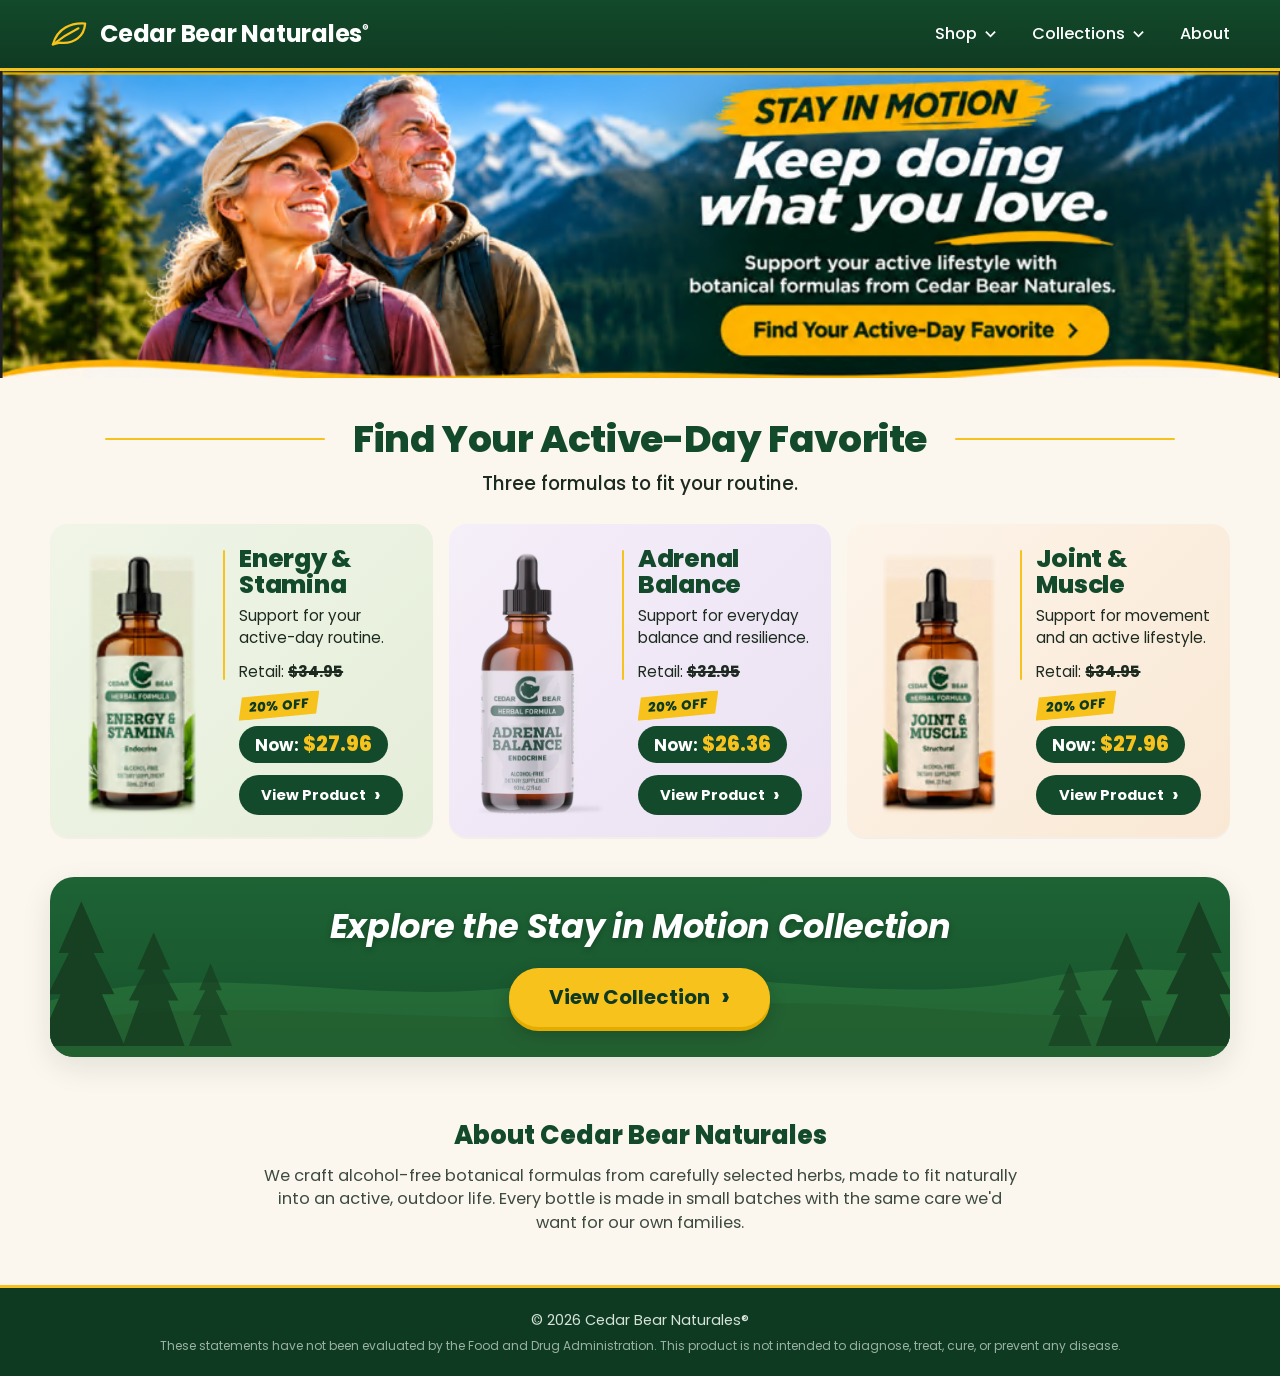
<file: index.html>
<!doctype html>
<html lang="en">
<head>
<meta charset="utf-8">
<meta name="viewport" content="width=device-width, initial-scale=1">
<title>Cedar Bear Naturales – Stay in Motion</title>
<meta name="description" content="Support your active lifestyle with botanical formulas from Cedar Bear Naturales.">
<link rel="preconnect" href="https://fonts.googleapis.com">
<link rel="preconnect" href="https://fonts.gstatic.com" crossorigin>
<link href="https://fonts.googleapis.com/css2?family=Poppins:ital,wght@0,400;0,500;0,600;0,700;0,800;1,700;1,800&display=swap" rel="stylesheet">
<link rel="stylesheet" href="styles.css">
</head>
<body>

<!-- ============ HEADER ============ -->
<header class="site-header">
  <div class="container header-inner">
    <a href="#" class="logo" aria-label="Cedar Bear Naturales home">
      <svg class="logo-leaf" viewBox="0 0 40 28" aria-hidden="true">
        <path d="M3 25 C 8 8, 22 2, 37 3 C 36 16, 26 25, 10 23 Z" fill="none" stroke="currentColor" stroke-width="2.4" stroke-linejoin="round"/>
        <path d="M3 25 C 12 18, 20 13, 30 8" fill="none" stroke="currentColor" stroke-width="2.2" stroke-linecap="round"/>
      </svg>
      <span>Cedar Bear Naturales<sup>®</sup></span>
    </a>

    <button class="menu-toggle" aria-label="Open menu" aria-expanded="false" aria-controls="main-nav">
      <span></span><span></span><span></span>
    </button>

    <nav id="main-nav" class="main-nav" aria-label="Main">
      <ul>
        <li class="has-dropdown">
          <button class="nav-link" aria-expanded="false">Shop <svg class="chev" viewBox="0 0 12 8" aria-hidden="true"><path d="M1 1.5l5 5 5-5" fill="none" stroke="currentColor" stroke-width="2"/></svg></button>
          <ul class="dropdown">
            <li><a href="#products">All Products</a></li>
            <li><a href="#product-energy" data-product="energy">Energy &amp; Stamina</a></li>
            <li><a href="#product-adrenal" data-product="adrenal">Adrenal Balance</a></li>
            <li><a href="#product-joint" data-product="joint">Joint &amp; Muscle</a></li>
          </ul>
        </li>
        <li class="has-dropdown">
          <button class="nav-link" aria-expanded="false">Collections <svg class="chev" viewBox="0 0 12 8" aria-hidden="true"><path d="M1 1.5l5 5 5-5" fill="none" stroke="currentColor" stroke-width="2"/></svg></button>
          <ul class="dropdown">
            <li><a href="collection.html">Stay in Motion</a></li>
            <li><a href="#products">Active-Day Favorites</a></li>
            <li><a href="#products">Herbal Formulas</a></li>
          </ul>
        </li>
        <li><a class="nav-link" href="#about">About</a></li>
      </ul>
    </nav>
  </div>
</header>

<main>
  <!-- ============ HERO ============ -->
  <section class="hero" aria-labelledby="hero-title">
    <!-- Desktop / tablet: full designed banner -->
    <div class="hero-banner">
      <img src="3.png" alt="Smiling couple hiking in the mountains" width="1010" height="242">
      <div class="sr-only">
        <p>Stay in Motion</p>
        <h1 id="hero-title">Keep doing what you love.</h1>
        <p>Support your active lifestyle with botanical formulas from Cedar Bear Naturales.</p>
      </div>
      <a href="#products" class="hero-hotspot" aria-label="Find Your Active-Day Favorite"></a>
    </div>

    <!-- Mobile: photo with live text laid over it -->
    <div class="hero-mobile">
      <img class="hm-photo" src="1.png" alt="" width="377" height="241">
      <div class="hm-copy">
        <span class="brush-tag">STAY IN MOTION</span>
        <p class="hm-title" aria-hidden="true">Keep doing what you <span class="underline">love.</span></p>
        <p class="hm-sub">Support your active lifestyle with botanical formulas from Cedar Bear Naturales.</p>
      </div>
      <a href="#products" class="btn btn-yellow hm-cta">Find Your Active-Day Favorite <span class="arrow">›</span></a>
    </div>
    <div class="hero-wave" aria-hidden="true"></div>
  </section>

  <!-- ============ PRODUCTS ============ -->
  <section id="products" class="products" aria-labelledby="products-title">
    <div class="container">
      <div class="section-heading">
        <span class="rule" aria-hidden="true"></span>
        <h2 id="products-title">Find Your Active-Day Favorite</h2>
        <span class="rule" aria-hidden="true"></span>
      </div>
      <p class="section-sub">Three formulas to fit your routine.</p>

      <div class="product-grid">
        <!-- Energy & Stamina -->
        <article id="product-energy" class="product-card tint-green" data-product="energy">
          <div class="product-media">
            <div class="bottle">
              <img src="2.png" alt="Energy &amp; Stamina herbal formula bottle" width="84" height="204">
            </div>
          </div>
          <div class="product-info">
            <h3>Energy &amp; <br>Stamina</h3>
            <p class="desc">Support for your active-day routine.</p>
            <div class="price-row">
              <span class="retail">Retail: <s>$34.95</s></span>
              <span class="badge">20% OFF</span>
            </div>
            <div class="now">Now: <strong>$27.96</strong></div>
            <a class="btn btn-dark view-product" href="collection.html#energy">View Product <span class="arrow">›</span></a>
          </div>
        </article>

        <!-- Adrenal Balance -->
        <article id="product-adrenal" class="product-card tint-lavender" data-product="adrenal">
          <div class="product-media">
            <div class="bottle">
              <img src="images/bottle-adrenal-hd.png" alt="Adrenal Balance herbal formula bottle" width="303" height="624">
            </div>
          </div>
          <div class="product-info">
            <h3>Adrenal <br>Balance</h3>
            <p class="desc">Support for everyday balance and resilience.</p>
            <div class="price-row">
              <span class="retail">Retail: <s>$32.95</s></span>
              <span class="badge">20% OFF</span>
            </div>
            <div class="now">Now: <strong>$26.36</strong></div>
            <a class="btn btn-dark view-product" href="collection.html#adrenal">View Product <span class="arrow">›</span></a>
          </div>
        </article>

        <!-- Joint & Muscle -->
        <article id="product-joint" class="product-card tint-peach" data-product="joint">
          <div class="product-media">
            <div class="bottle">
              <img src="5.png" alt="Joint &amp; Muscle herbal formula bottle" width="93" height="215">
            </div>
          </div>
          <div class="product-info">
            <h3>Joint &amp; <br>Muscle</h3>
            <p class="desc">Support for movement and an active lifestyle.</p>
            <div class="price-row">
              <span class="retail">Retail: <s>$34.95</s></span>
              <span class="badge">20% OFF</span>
            </div>
            <div class="now">Now: <strong>$27.96</strong></div>
            <a class="btn btn-dark view-product" href="collection.html#joint">View Product <span class="arrow">›</span></a>
          </div>
        </article>
      </div>
    </div>
  </section>

  <!-- ============ COLLECTION BANNER ============ -->
  <section id="collection" class="collection" aria-labelledby="collection-title">
    <div class="container">
      <div class="collection-banner">
        <svg class="collection-art" viewBox="0 0 1000 160" preserveAspectRatio="none" aria-hidden="true">
          <path d="M0 110 C 150 70, 260 120, 420 95 C 560 72, 700 120, 840 90 C 920 74, 970 88, 1000 84 L1000 160 L0 160Z" fill="#2f7a3c" opacity=".55"/>
          <path d="M0 130 C 180 100, 330 140, 520 118 C 700 98, 850 140, 1000 118 L1000 160 L0 160Z" fill="#245f30" opacity=".8"/>
        </svg>
        <svg class="trees trees-left" viewBox="0 0 220 160" aria-hidden="true">
          <g fill="#173f22">
            <path d="M40 10 L62 60 L52 60 L72 100 L60 100 L82 150 L-2 150 L20 100 L8 100 L28 60 L18 60Z"/>
            <path d="M110 40 L126 76 L118 76 L134 106 L124 106 L140 150 L80 150 L96 106 L86 106 L102 76 L94 76Z" opacity=".85"/>
            <path d="M165 70 L176 96 L170 96 L182 120 L174 120 L186 150 L144 150 L156 120 L148 120 L160 96 L154 96Z" opacity=".7"/>
          </g>
        </svg>
        <svg class="trees trees-right" viewBox="0 0 220 160" aria-hidden="true">
          <g fill="#173f22">
            <path d="M180 10 L202 60 L192 60 L212 100 L200 100 L222 150 L138 150 L160 100 L148 100 L168 60 L158 60Z"/>
            <path d="M110 40 L126 76 L118 76 L134 106 L124 106 L140 150 L80 150 L96 106 L86 106 L102 76 L94 76Z" opacity=".85"/>
            <path d="M55 70 L66 96 L60 96 L72 120 L64 120 L76 150 L34 150 L46 120 L38 120 L50 96 L44 96Z" opacity=".7"/>
          </g>
        </svg>
        <div class="collection-content">
          <h2 id="collection-title">Explore the Stay in Motion Collection</h2>
          <a href="collection.html" class="btn btn-yellow btn-lg" id="view-collection">View Collection <span class="arrow">›</span></a>
        </div>
      </div>
    </div>
  </section>

  <!-- ============ ABOUT ============ -->
  <section id="about" class="about">
    <div class="container about-inner">
      <h2>About Cedar Bear Naturales</h2>
      <p>We craft alcohol-free botanical formulas from carefully selected herbs, made to fit naturally into an active, outdoor life. Every bottle is made in small batches with the same care we'd want for our own families.</p>
    </div>
  </section>
</main>

<footer class="site-footer">
  <div class="container footer-inner">
    <span>© <span id="year"></span> Cedar Bear Naturales®</span>
    <small>These statements have not been evaluated by the Food and Drug Administration. This product is not intended to diagnose, treat, cure, or prevent any disease.</small>
  </div>
</footer>



<script src="script.js"></script>
</body>
</html>
</file>
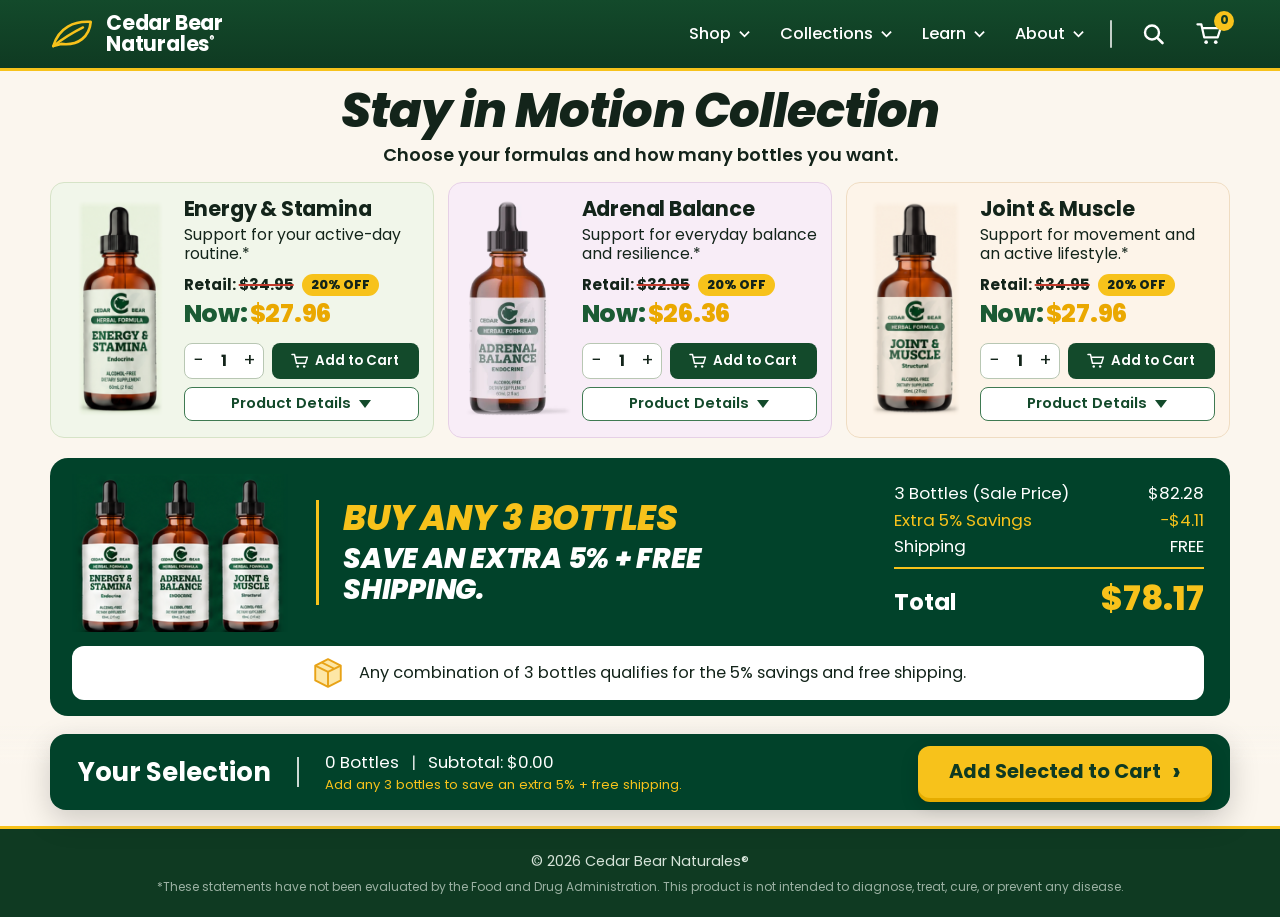
<file: collection.html>
<!doctype html>
<html lang="en">
<head>
<meta charset="utf-8">
<meta name="viewport" content="width=device-width, initial-scale=1">
<title>Stay in Motion Collection – Cedar Bear Naturales</title>
<meta name="description" content="Choose your Stay in Motion formulas and how many bottles you want. Buy any 3 bottles and save an extra 5% plus free shipping.">
<link rel="preconnect" href="https://fonts.googleapis.com">
<link rel="preconnect" href="https://fonts.gstatic.com" crossorigin>
<link href="https://fonts.googleapis.com/css2?family=Poppins:ital,wght@0,400;0,500;0,600;0,700;0,800;1,700;1,800&display=swap" rel="stylesheet">
<link rel="stylesheet" href="styles.css">
<link rel="stylesheet" href="collection.css">
</head>
<body class="shop-page">

<!-- ============ HEADER ============ -->
<header class="site-header shop-header">
  <div class="container header-inner">
    <a href="index.html" class="logo logo-stack" aria-label="Cedar Bear Naturales home">
      <svg class="logo-leaf" viewBox="0 0 40 28" aria-hidden="true">
        <path d="M3 25 C 8 8, 22 2, 37 3 C 36 16, 26 25, 10 23 Z" fill="none" stroke="currentColor" stroke-width="2.4" stroke-linejoin="round"/>
        <path d="M3 25 C 12 18, 20 13, 30 8" fill="none" stroke="currentColor" stroke-width="2.2" stroke-linecap="round"/>
      </svg>
      <span>Cedar Bear<br>Naturales<sup>®</sup></span>
    </a>

    <nav id="main-nav" class="main-nav" aria-label="Main">
      <ul>
        <li class="has-dropdown">
          <button class="nav-link" aria-expanded="false">Shop <svg class="chev" viewBox="0 0 12 8" aria-hidden="true"><path d="M1 1.5l5 5 5-5" fill="none" stroke="currentColor" stroke-width="2"/></svg></button>
          <ul class="dropdown">
            <li><a href="#collection-top">All Products</a></li>
            <li><a href="#energy" data-open="energy">Energy &amp; Stamina</a></li>
            <li><a href="#adrenal" data-open="adrenal">Adrenal Balance</a></li>
            <li><a href="#joint" data-open="joint">Joint &amp; Muscle</a></li>
          </ul>
        </li>
        <li class="has-dropdown">
          <button class="nav-link" aria-expanded="false">Collections <svg class="chev" viewBox="0 0 12 8" aria-hidden="true"><path d="M1 1.5l5 5 5-5" fill="none" stroke="currentColor" stroke-width="2"/></svg></button>
          <ul class="dropdown">
            <li><a href="#collection-top">Stay in Motion</a></li>
            <li><a href="index.html#products">Active-Day Favorites</a></li>
            <li><a href="#bundle">Bundle &amp; Save</a></li>
          </ul>
        </li>
        <li class="has-dropdown">
          <button class="nav-link" aria-expanded="false">Learn <svg class="chev" viewBox="0 0 12 8" aria-hidden="true"><path d="M1 1.5l5 5 5-5" fill="none" stroke="currentColor" stroke-width="2"/></svg></button>
          <ul class="dropdown">
            <li><a href="#energy" data-open="energy">Ingredients &amp; Suggested Use</a></li>
            <li><a href="#bundle">How the 3-Bottle Bundle Works</a></li>
          </ul>
        </li>
        <li class="has-dropdown">
          <button class="nav-link" aria-expanded="false">About <svg class="chev" viewBox="0 0 12 8" aria-hidden="true"><path d="M1 1.5l5 5 5-5" fill="none" stroke="currentColor" stroke-width="2"/></svg></button>
          <ul class="dropdown">
            <li><a href="index.html#about">Our Story</a></li>
            <li><a href="index.html">Home</a></li>
          </ul>
        </li>
      </ul>
    </nav>

    <div class="header-actions">
      <span class="header-divider" aria-hidden="true"></span>
      <button class="icon-btn search-toggle" id="search-toggle" aria-label="Search products" aria-expanded="false" aria-controls="search-bar">
        <svg viewBox="0 0 24 24" aria-hidden="true"><circle cx="10.5" cy="10.5" r="7" fill="none" stroke="currentColor" stroke-width="2.4"/><path d="M15.8 15.8L21 21" stroke="currentColor" stroke-width="2.6" stroke-linecap="round"/></svg>
      </button>
      <button class="icon-btn cart-toggle" id="cart-toggle" aria-label="Cart, 0 items" aria-expanded="false" aria-controls="mini-cart">
        <svg viewBox="0 0 28 24" aria-hidden="true"><path d="M1.5 2h4l3 13.5h14l3-9.5H7.2" fill="none" stroke="currentColor" stroke-width="2.3" stroke-linejoin="round" stroke-linecap="round"/><circle cx="10.5" cy="20.5" r="1.9" fill="currentColor"/><circle cx="20.5" cy="20.5" r="1.9" fill="currentColor"/></svg>
        <span class="cart-count" id="cart-count">0</span>
      </button>
      <button class="menu-toggle" aria-label="Open menu" aria-expanded="false" aria-controls="main-nav">
        <span></span><span></span><span></span>
      </button>
    </div>
  </div>

  <!-- Search bar -->
  <div class="search-bar" id="search-bar" hidden>
    <div class="container search-inner">
      <svg viewBox="0 0 24 24" aria-hidden="true"><circle cx="10.5" cy="10.5" r="7" fill="none" stroke="currentColor" stroke-width="2.4"/><path d="M15.8 15.8L21 21" stroke="currentColor" stroke-width="2.6" stroke-linecap="round"/></svg>
      <input type="search" id="search-input" placeholder="Search formulas or ingredients (e.g. turmeric, ginkgo)…" aria-label="Search formulas or ingredients">
      <button class="search-close" id="search-close" aria-label="Close search">×</button>
    </div>
  </div>

  <!-- Mini cart -->
  <div class="mini-cart" id="mini-cart" hidden>
    <div class="mc-head">
      <strong>Your Cart</strong>
      <button class="mc-close" id="mc-close" aria-label="Close cart">×</button>
    </div>
    <ul class="mc-list" id="mc-list"></ul>
    <p class="mc-empty" id="mc-empty">Your cart is empty.</p>
    <div class="mc-totals" id="mc-totals"></div>
    <button class="btn btn-yellow mc-checkout" id="mc-checkout">Checkout <span class="arrow">›</span></button>
  </div>
</header>

<main id="collection-top">
  <!-- ============ INTRO ============ -->
  <section class="shop-intro container">
    <h1>Stay in Motion Collection</h1>
    <p>Choose your formulas and how many bottles you want.</p>
  </section>

  <!-- ============ PRODUCTS ============ -->
  <div class="shop-grid container" id="shop-grid">

    <!-- Energy & Stamina -->
    <article class="shop-card tint-energy" id="energy" data-product="energy" data-col="1">
      <div class="sc-media"><img src="images/bottle-energy.png" alt="Energy &amp; Stamina herbal formula, 2 fl oz bottle" width="98" height="246"></div>
      <div class="sc-body">
        <h2 class="sc-title">Energy &amp; Stamina</h2>
        <p class="sc-short">Support for your active-day routine.*</p>
        <p class="sc-long">Alcohol-free herbal liquid formula made with Gotu Kola, Ginkgo, Guarana, Ashwagandha and other herbs.</p>
        <ul class="sc-specs">
          <li><b>Supports:</b> Exercise &amp; Endurance</li>
          <li><b>Body System:</b> Endocrine</li>
          <li><b>Action:</b> Activating</li>
        </ul>
        <div class="sc-price">
          <span class="sc-retail">Retail: <s>$34.95</s></span>
          <span class="off-pill">20% OFF</span>
          <span class="sc-now">Now:<b>$27.96</b></span>
        </div>
        <div class="sc-actions">
          <div class="stepper">
            <button type="button" class="step-minus" aria-label="Decrease Energy &amp; Stamina quantity">−</button>
            <input type="number" class="step-input" value="1" min="1" max="12" aria-label="Energy &amp; Stamina quantity">
            <button type="button" class="step-plus" aria-label="Increase Energy &amp; Stamina quantity">+</button>
          </div>
          <button type="button" class="btn add-btn">
            <svg viewBox="0 0 28 24" aria-hidden="true"><path d="M1.5 2h4l3 13.5h14l3-9.5H7.2" fill="none" stroke="currentColor" stroke-width="2.3" stroke-linejoin="round" stroke-linecap="round"/><circle cx="10.5" cy="20.5" r="1.9" fill="currentColor"/><circle cx="20.5" cy="20.5" r="1.9" fill="currentColor"/></svg>
            Add to Cart
          </button>
        </div>
        <button type="button" class="details-btn" aria-expanded="false" aria-controls="details-energy">Product Details <span class="tri" aria-hidden="true"></span></button>
      </div>
    </article>
    <section class="details-panel tint-energy" id="details-energy" data-col="1" aria-label="About Energy &amp; Stamina" hidden>
      <div class="dp-media"><img src="images/bottle-energy.png" alt="" width="98" height="246"></div>
      <div class="dp-body">
        <h3>About Energy &amp; Stamina</h3>
        <p class="dp-lead">Alcohol-free herbal liquid formula made with Gotu Kola, Ginkgo, Guarana, Ashwagandha, and other herbs.</p>
        <ul class="dp-specs">
          <li><b>Supports:</b> Exercise &amp; Endurance</li>
          <li><b>Body System:</b> Endocrine</li>
          <li><b>Action:</b> Activating</li>
          <li><b>Size:</b> 2 Fl Oz</li>
        </ul>
        <h4>Ingredients</h4>
        <p>Gotu Kola Herb; Ginkgo Leaf; Guarana Seed; Ashwagandha Root; Yerba Maté Leaf; Hawthorn Leaf; Green Tea Leaf; Eleuthero Root; Bupleurum Root; Tongkat Ali Root.</p>
        <h4 class="h4-sm">Other Ingredients</h4>
        <p>USP Grade Vegetable Glycerin, Purified Water.</p>
        <h4>Suggested Use</h4>
        <p>1.23 mL, 1 to 3 times daily, as needed. Shake well.</p>
        <h4 class="h4-sm">Note</h4>
        <p>Do not use while pregnant. Consult your healthcare provider if you are taking medication or have a medical condition.</p>
      </div>
    </section>

    <!-- Adrenal Balance -->
    <article class="shop-card tint-adrenal" id="adrenal" data-product="adrenal" data-col="2">
      <div class="sc-media"><img src="images/bottle-adrenal-hd.png" alt="Adrenal Balance herbal formula, 2 fl oz bottle" width="303" height="624"></div>
      <div class="sc-body">
        <h2 class="sc-title">Adrenal Balance</h2>
        <p class="sc-short">Support for everyday balance and resilience.*</p>
        <p class="sc-long">Alcohol-free herbal liquid formula for the endocrine system.</p>
        <ul class="sc-specs">
          <li><b>Supports:</b> Stress</li>
          <li><b>Body System:</b> Endocrine/Adrenal</li>
          <li><b>Action:</b> Building</li>
        </ul>
        <div class="sc-price">
          <span class="sc-retail">Retail: <s>$32.95</s></span>
          <span class="off-pill">20% OFF</span>
          <span class="sc-now">Now:<b>$26.36</b></span>
        </div>
        <div class="sc-actions">
          <div class="stepper">
            <button type="button" class="step-minus" aria-label="Decrease Adrenal Balance quantity">−</button>
            <input type="number" class="step-input" value="1" min="1" max="12" aria-label="Adrenal Balance quantity">
            <button type="button" class="step-plus" aria-label="Increase Adrenal Balance quantity">+</button>
          </div>
          <button type="button" class="btn add-btn">
            <svg viewBox="0 0 28 24" aria-hidden="true"><path d="M1.5 2h4l3 13.5h14l3-9.5H7.2" fill="none" stroke="currentColor" stroke-width="2.3" stroke-linejoin="round" stroke-linecap="round"/><circle cx="10.5" cy="20.5" r="1.9" fill="currentColor"/><circle cx="20.5" cy="20.5" r="1.9" fill="currentColor"/></svg>
            Add to Cart
          </button>
        </div>
        <button type="button" class="details-btn" aria-expanded="false" aria-controls="details-adrenal">Product Details <span class="tri" aria-hidden="true"></span></button>
      </div>
    </article>
    <section class="details-panel tint-adrenal" id="details-adrenal" data-col="2" aria-label="About Adrenal Balance" hidden>
      <div class="dp-media"><img src="images/bottle-adrenal-hd.png" alt="" width="303" height="624"></div>
      <div class="dp-body">
        <h3>About Adrenal Balance</h3>
        <p class="dp-lead">Alcohol-free herbal liquid formula for the endocrine system.</p>
        <ul class="dp-specs">
          <li><b>Supports:</b> Stress</li>
          <li><b>Body System:</b> Endocrine and Adrenal</li>
          <li><b>Action:</b> Building</li>
          <li><b>Size:</b> 2 Fl Oz</li>
        </ul>
        <h4>Ingredients</h4>
        <p>Astragalus Root; Wood Betony Herb; Ginkgo Leaf; Eleuthero Root; Gotu Kola Herb; Rhodiola Root; Licorice Root; Lavender Flower; Spearmint Leaf; Passionflower Leaf.</p>
        <h4 class="h4-sm">Other Ingredients</h4>
        <p>USP Grade Vegetable Glycerin, Purified Water.</p>
        <h4>Suggested Use</h4>
        <p>¼ tsp (1.23 mL) 1 to 3 times a day, or as needed. Shake well.</p>
        <h4 class="h4-sm">Note</h4>
        <p>Consult your healthcare provider before use if you are pregnant, nursing, taking medication, or have a medical condition.</p>
      </div>
    </section>

    <!-- Joint & Muscle -->
    <article class="shop-card tint-joint" id="joint" data-product="joint" data-col="3">
      <div class="sc-media"><img src="images/bottle-joint.png" alt="Joint &amp; Muscle herbal formula, 2 fl oz bottle" width="98" height="240"></div>
      <div class="sc-body">
        <h2 class="sc-title">Joint &amp; Muscle</h2>
        <p class="sc-short">Support for movement and an active lifestyle.*</p>
        <p class="sc-long">Builds Healthy Joint &amp; Muscle Tissues.</p>
        <ul class="sc-specs">
          <li><b>Body System:</b> Structural</li>
        </ul>
        <div class="sc-price">
          <span class="sc-retail">Retail: <s>$34.95</s></span>
          <span class="off-pill">20% OFF</span>
          <span class="sc-now">Now:<b>$27.96</b></span>
        </div>
        <div class="sc-actions">
          <div class="stepper">
            <button type="button" class="step-minus" aria-label="Decrease Joint &amp; Muscle quantity">−</button>
            <input type="number" class="step-input" value="1" min="1" max="12" aria-label="Joint &amp; Muscle quantity">
            <button type="button" class="step-plus" aria-label="Increase Joint &amp; Muscle quantity">+</button>
          </div>
          <button type="button" class="btn add-btn">
            <svg viewBox="0 0 28 24" aria-hidden="true"><path d="M1.5 2h4l3 13.5h14l3-9.5H7.2" fill="none" stroke="currentColor" stroke-width="2.3" stroke-linejoin="round" stroke-linecap="round"/><circle cx="10.5" cy="20.5" r="1.9" fill="currentColor"/><circle cx="20.5" cy="20.5" r="1.9" fill="currentColor"/></svg>
            Add to Cart
          </button>
        </div>
        <button type="button" class="details-btn" aria-expanded="false" aria-controls="details-joint">Product Details <span class="tri" aria-hidden="true"></span></button>
      </div>
    </article>
    <section class="details-panel tint-joint" id="details-joint" data-col="3" aria-label="About Joint &amp; Muscle" hidden>
      <div class="dp-media"><img src="images/bottle-joint.png" alt="" width="98" height="240"></div>
      <div class="dp-body">
        <h3>About Joint &amp; Muscle</h3>
        <p class="dp-lead">Builds Healthy Joint &amp; Muscle Tissues.</p>
        <ul class="dp-specs">
          <li><b>Supports:</b> Joint &amp; muscle tissue health</li>
          <li><b>Body System:</b> Structural</li>
          <li><b>Size:</b> 2 oz</li>
        </ul>
        <h4>Ingredients</h4>
        <p>Alfalfa Leaf; Stinging Nettle Leaf; Cat’s Claw Bark; Devil’s Claw Root; Turmeric Root; Horsetail Herb; Cornsilk; Fenugreek Seed; Cinnamon Cassia Bark; Yucca Root; Black Walnut Hull.</p>
        <h4 class="h4-sm">Other Ingredients</h4>
        <p>USP Grade Vegetable Glycerin, Purified Water.</p>
        <h4>Suggested Use</h4>
        <p>¼ tsp (1.23 mL) 2–3 times a day, or as needed. For best results, take 2–3 times daily for 2–3 weeks at a time. Shake well.</p>
      </div>
    </section>

    <p class="no-results" id="no-results" hidden>No formulas match your search.</p>
  </div>

  <!-- ============ BUNDLE OFFER ============ -->
  <section class="bundle container" id="bundle" aria-labelledby="bundle-title">
    <div class="bundle-box">
      <div class="bundle-trio"><img src="images/bottles-trio.png" alt="Energy &amp; Stamina, Adrenal Balance and Joint &amp; Muscle bottles" width="216" height="158"></div>
      <h2 class="bundle-copy" id="bundle-title">
        <span class="b1">Buy any 3 bottles<span class="b1-and"> and</span></span>
        <span class="b2">Save an extra 5% + free shipping.</span>
      </h2>
      <dl class="bundle-table">
        <div><dt>3 Bottles (Sale Price)</dt><dd>$82.28</dd></div>
        <div class="hl"><dt><span class="lbl-desk">Extra 5% Savings</span><span class="lbl-mob">Extra 5% Bundle Savings</span></dt><dd>−$4.11</dd></div>
        <div><dt>Shipping</dt><dd>FREE</dd></div>
        <div class="total"><dt>Total</dt><dd>$78.17</dd></div>
      </dl>
      <p class="bundle-note">
        <svg viewBox="0 0 32 32" aria-hidden="true"><path d="M16 3l12 6v14l-12 6-12-6V9z" fill="#fde7a6" stroke="#e8a317" stroke-width="1.8" stroke-linejoin="round"/><path d="M4 9l12 6 12-6M16 15v14M10 6l12 6" fill="none" stroke="#e8a317" stroke-width="1.8" stroke-linejoin="round"/></svg>
        <span>Any combination of 3 bottles qualifies for the <span class="lbl-mob">extra </span>5% savings and free shipping.</span>
      </p>
    </div>
  </section>

  <!-- ============ YOUR SELECTION ============ -->
  <div class="selection-wrap" id="selection">
    <div class="container">
      <div class="selection-bar">
        <svg class="sel-icon" viewBox="0 0 28 24" aria-hidden="true"><path d="M1.5 2h4l3 13.5h14l3-9.5H7.2" fill="none" stroke="currentColor" stroke-width="2" stroke-linejoin="round" stroke-linecap="round"/><circle cx="10.5" cy="20.5" r="1.8" fill="currentColor"/><circle cx="20.5" cy="20.5" r="1.8" fill="currentColor"/></svg>
        <div class="sel-text">
          <strong class="sel-title">Your Selection</strong>
          <span class="sel-summary" aria-live="polite"><span id="sel-count">0 Bottles</span><span class="sep">|</span>Subtotal: <span id="sel-subtotal">$0.00</span></span>
          <span class="sel-hint" id="sel-hint">Add any 3 bottles to save an extra 5% + free shipping.</span>
        </div>
        <button type="button" class="btn btn-yellow sel-btn" id="add-selected">
          <span class="lbl-desk">Add Selected to Cart</span><span class="lbl-mob">Add Selected Bottles to Cart</span> <span class="arrow">›</span>
        </button>
      </div>
    </div>
  </div>
</main>

<footer class="site-footer">
  <div class="container footer-inner">
    <span>© <span id="year"></span> Cedar Bear Naturales®</span>
    <small>*These statements have not been evaluated by the Food and Drug Administration. This product is not intended to diagnose, treat, cure, or prevent any disease.</small>
  </div>
</footer>

<div class="toast" id="toast" role="status" aria-live="polite"></div>

<script src="collection.js"></script>
</body>
</html>
</file>
<file: styles.css>
:root {
  --green-900: #0f3a22;
  --green-800: #134a2b;
  --green-700: #1b5b34;
  --green-600: #23703f;
  --yellow: #f7c21b;
  --yellow-dark: #e5ac00;
  --cream: #fbf6ee;
  --ink: #1d2a20;
  --muted: #3c4a40;
  --tint-green: #edf3e4;
  --tint-lavender: #f1eaf6;
  --tint-peach: #fbefe1;
  --radius: 18px;
  --shadow: 0 10px 30px rgba(20, 50, 30, .10);
}

*, *::before, *::after { box-sizing: border-box; }
html { scroll-behavior: smooth; }
body {
  margin: 0;
  font-family: "Poppins", system-ui, -apple-system, "Segoe UI", sans-serif;
  color: var(--ink);
  background: var(--cream);
  line-height: 1.45;
  -webkit-font-smoothing: antialiased;
}
img { max-width: 100%; display: block; }
button { font: inherit; cursor: pointer; }
a { color: inherit; }

.container { width: min(1180px, 100% - 32px); margin-inline: auto; }
.sr-only {
  position: absolute !important; width: 1px; height: 1px; padding: 0; margin: -1px;
  overflow: hidden; clip: rect(0 0 0 0); white-space: nowrap; border: 0;
}

/* ---------- Buttons ---------- */
.btn {
  display: inline-flex; align-items: center; justify-content: center; gap: .55em;
  border: 0; border-radius: 999px; font-weight: 700; text-decoration: none;
  transition: transform .18s ease, box-shadow .18s ease, background-color .18s ease;
  white-space: nowrap;
}
.btn .arrow { font-size: 1.35em; line-height: 0; transform: translateY(-1px); transition: transform .18s ease; }
.btn:hover .arrow { transform: translate(3px, -1px); }
.btn:focus-visible { outline: 3px solid var(--yellow); outline-offset: 3px; }

.btn-yellow {
  background: var(--yellow); color: var(--green-900);
  padding: .85em 1.8em; font-size: 1.05rem;
  box-shadow: 0 4px 0 var(--yellow-dark), 0 8px 18px rgba(0,0,0,.18);
}
.btn-yellow:hover { transform: translateY(-2px); background: #ffcd2e; }
.btn-lg { font-size: 1.25rem; padding: .75em 2em; }

.btn-dark {
  background: var(--green-800); color: #fff;
  padding: .62em 1.5em; font-size: .92rem;
}
.btn-dark:hover { background: var(--green-600); transform: translateY(-2px); box-shadow: 0 6px 14px rgba(19,74,43,.3); }

/* ---------- Header ---------- */
.site-header {
  position: sticky; top: 0; z-index: 50;
  background: linear-gradient(180deg, var(--green-800), var(--green-900));
  border-bottom: 3px solid var(--yellow);
  color: #fff;
}
.header-inner { display: flex; align-items: center; justify-content: space-between; height: 68px; }
.logo { display: inline-flex; align-items: center; gap: 12px; text-decoration: none; }
.logo-leaf { width: 38px; height: 28px; color: var(--yellow); flex: none; }
.logo span { font-size: 1.5rem; font-weight: 700; letter-spacing: -.01em; }
.logo sup { font-size: .5em; font-weight: 500; }

.main-nav > ul { list-style: none; margin: 0; padding: 0; display: flex; gap: 36px; }
.nav-link {
  display: inline-flex; align-items: center; gap: 8px;
  background: none; border: 0; color: #fff; padding: 8px 0;
  font-size: 1.02rem; font-weight: 500; text-decoration: none;
  position: relative;
}
.nav-link::after {
  content: ""; position: absolute; left: 0; right: 0; bottom: 2px; height: 2px;
  background: var(--yellow); transform: scaleX(0); transform-origin: left; transition: transform .2s ease;
}
.nav-link:hover::after, .has-dropdown.open > .nav-link::after { transform: scaleX(1); }
.chev { width: 11px; height: 8px; transition: transform .2s ease; }
.has-dropdown { position: relative; }
.has-dropdown.open .chev { transform: rotate(180deg); }

.dropdown {
  list-style: none; margin: 0; padding: 8px;
  position: absolute; top: calc(100% + 12px); left: 50%;
  min-width: 220px; background: #fff; color: var(--ink);
  border-radius: 12px; box-shadow: 0 16px 40px rgba(0,0,0,.18);
  opacity: 0; visibility: hidden; transform: translate(-50%, -6px);
  transition: opacity .18s ease, transform .18s ease, visibility .18s;
}
.dropdown::before {
  content: ""; position: absolute; top: -6px; left: 50%; width: 12px; height: 12px;
  background: #fff; transform: translateX(-50%) rotate(45deg);
}
.has-dropdown.open .dropdown { opacity: 1; visibility: visible; transform: translate(-50%, 0); }
.dropdown a {
  display: block; padding: 10px 14px; border-radius: 8px; text-decoration: none;
  font-size: .95rem; font-weight: 500; position: relative;
}
.dropdown a:hover, .dropdown a:focus-visible { background: var(--tint-green); color: var(--green-800); outline: none; }

.menu-toggle {
  display: none; width: 44px; height: 44px; border: 0; background: transparent; padding: 10px;
  flex-direction: column; justify-content: space-between;
}
.menu-toggle span { display: block; height: 3px; border-radius: 2px; background: #fff; transition: transform .2s, opacity .2s; }
.menu-toggle[aria-expanded="true"] span:nth-child(1) { transform: translateY(9.5px) rotate(45deg); }
.menu-toggle[aria-expanded="true"] span:nth-child(2) { opacity: 0; }
.menu-toggle[aria-expanded="true"] span:nth-child(3) { transform: translateY(-9.5px) rotate(-45deg); }

/* ---------- Hero ---------- */
.hero { position: relative; background: var(--green-900); }
.hero-banner { position: relative; }
.hero-banner img { width: 100%; height: auto; }
.hero-hotspot {
  position: absolute; left: 56.2%; top: 75.5%; width: 30.5%; height: 17%;
  border-radius: 999px; transition: box-shadow .2s ease, background-color .2s ease;
}
.hero-hotspot:hover { background: rgba(255,255,255,.12); box-shadow: 0 6px 20px rgba(0,0,0,.25); }
.hero-hotspot:focus-visible { outline: 3px solid #fff; outline-offset: 2px; }
.hero-mobile { display: none; }
.hero-wave { display: none; }

/* ---------- Products ---------- */
.products { padding: 34px 0 30px; }
.section-heading { display: flex; align-items: center; gap: 28px; justify-content: center; }
.section-heading h2 {
  margin: 0; font-size: clamp(1.6rem, 3.2vw, 2.35rem); font-weight: 800;
  color: var(--green-800); letter-spacing: -.01em; text-align: center;
}
.rule { flex: 1; max-width: 220px; height: 2px; background: var(--yellow); border-radius: 2px; }
.section-sub { text-align: center; margin: 4px 0 26px; font-size: 1.18rem; font-weight: 500; color: var(--ink); }

.product-grid { display: grid; grid-template-columns: repeat(3, 1fr); gap: 16px; }
.product-card {
  display: grid; grid-template-columns: 46% 1fr; align-items: center;
  border-radius: var(--radius); padding: 22px 18px 22px 10px; min-height: 210px;
  box-shadow: 0 2px 0 rgba(0,0,0,.03);
  transition: transform .25s ease, box-shadow .25s ease;
}
.product-card:hover { transform: translateY(-4px); box-shadow: var(--shadow); }
.tint-green { background: linear-gradient(135deg, #f0f5e8, #e5eed9); }
.tint-lavender { background: linear-gradient(135deg, #f5eff9, #ebe1f3); }
.tint-peach { background: linear-gradient(135deg, #fdf4ea, #f9e8d4); }

.product-media { position: relative; display: flex; justify-content: center; align-items: flex-end; height: 100%; min-height: 190px; }
.deco { position: absolute; left: 0; right: 0; bottom: 0; width: 100%; height: auto; z-index: 0; }
/* All bottles share one height so the three product images line up */
.bottle { position: relative; height: 262px; }
.bottle img {
  height: 100%; width: auto; max-width: none; mix-blend-mode: multiply; transition: transform .3s ease;
  /* soften only the outermost edge of each photo's light backdrop */
  -webkit-mask-image: linear-gradient(90deg, transparent 0, #000 5%, #000 95%, transparent 100%), linear-gradient(180deg, transparent 0, #000 3%, #000 96%, transparent 100%);
  -webkit-mask-composite: source-in;
  mask-image: linear-gradient(90deg, transparent 0, #000 5%, #000 95%, transparent 100%), linear-gradient(180deg, transparent 0, #000 3%, #000 96%, transparent 100%);
  mask-composite: intersect;
}
.product-card:hover .bottle img { transform: translateY(-4px); }

.product-info { position: relative; padding-left: 16px; z-index: 1; }
.product-info::before {
  content: ""; position: absolute; left: 0; top: 4px; bottom: 50%; width: 2px; background: var(--yellow); border-radius: 2px;
}
.product-info h3 { margin: 0 0 6px; font-size: 1.55rem; line-height: 1.08; font-weight: 800; color: var(--green-800); letter-spacing: -.01em; }
.desc { margin: 0 0 12px; font-size: .95rem; color: var(--ink); }
.price-row { display: flex; align-items: center; gap: 10px; flex-wrap: wrap; margin-bottom: 8px; }
.retail { font-size: .95rem; }
.retail s { font-weight: 700; text-decoration-thickness: 2px; }
.badge {
  display: inline-block; background: var(--yellow); color: var(--green-900);
  font-weight: 800; font-size: .82rem; padding: 3px 10px; transform: rotate(-4deg) skewX(-6deg);
  clip-path: polygon(3% 8%, 100% 0, 97% 92%, 0 100%);
}
.now {
  display: inline-block; background: var(--green-800); color: #fff; border-radius: 999px;
  padding: 4px 16px; font-weight: 700; font-size: 1.05rem; margin-bottom: 12px;
}
.now strong { color: var(--yellow); font-size: 1.2em; font-weight: 800; }
.product-info .btn-dark { display: flex; width: fit-content; }

/* ---------- Collection ---------- */
.collection { padding: 10px 0 40px; }
.collection-banner {
  position: relative; overflow: hidden; border-radius: 24px;
  background: linear-gradient(180deg, #1d6334 0%, #1a5a30 55%, #134a2b 100%);
  min-height: 160px; display: grid; place-items: center; text-align: center; padding: 26px 16px 30px;
  box-shadow: var(--shadow);
}
.collection-art { position: absolute; inset: auto 0 0 0; width: 100%; height: 100%; }
.trees { position: absolute; bottom: 0; height: 92%; width: auto; }
.trees-left { left: -10px; }
.trees-right { right: -10px; }
.collection-content { position: relative; z-index: 1; }
.collection h2 {
  margin: 0 0 16px; color: #fff; font-style: italic; font-weight: 700;
  font-size: clamp(1.35rem, 3vw, 2.1rem); letter-spacing: -.01em; text-shadow: 0 2px 6px rgba(0,0,0,.25);
}

/* ---------- About / Footer ---------- */
.about { padding: 20px 0 50px; }
.about-inner { max-width: 760px; text-align: center; }
.about h2 { color: var(--green-800); font-weight: 800; font-size: 1.6rem; margin: 0 0 10px; }
.about p { color: var(--muted); margin: 0; font-size: 1.02rem; }
.site-footer { background: var(--green-900); color: #d6e3d9; padding: 22px 0; border-top: 3px solid var(--yellow); }
.footer-inner { display: flex; flex-direction: column; gap: 6px; text-align: center; font-size: .9rem; }
.footer-inner small { opacity: .7; font-size: .75rem; }

/* ---------- Modal ---------- */
.modal { position: fixed; inset: 0; z-index: 100; display: grid; place-items: center; padding: 16px; }
.modal[hidden] { display: none; }
.modal-backdrop { position: absolute; inset: 0; background: rgba(10,30,18,.6); animation: fade .2s ease; }
.modal-dialog {
  position: relative; background: #fff; border-radius: 22px; width: min(760px, 100%);
  max-height: calc(100vh - 32px); overflow: auto;
  display: grid; grid-template-columns: 42% 1fr; animation: pop .25s ease;
}
.modal-close {
  position: absolute; top: 10px; right: 12px; width: 38px; height: 38px; border-radius: 50%;
  border: 0; background: #f0f0ec; font-size: 1.5rem; line-height: 1; z-index: 2;
}
.modal-close:hover { background: var(--yellow); }
.modal-media { display: grid; place-items: center; padding: 30px 10px; border-radius: 22px 0 0 22px; }
.modal-media .bottle { height: 340px; }
.modal-body { padding: 34px 30px 30px; }
.modal-tag { display: inline-block; font-size: .75rem; font-weight: 700; letter-spacing: .08em; color: var(--green-600); text-transform: uppercase; }
.modal-body h3 { margin: 4px 0 8px; font-size: 1.9rem; font-weight: 800; color: var(--green-800); line-height: 1.1; }
.modal-body p { margin: 0 0 12px; color: var(--muted); }
.modal-points { margin: 0 0 16px; padding: 0; list-style: none; display: grid; gap: 6px; font-size: .92rem; }
.modal-points li { display: flex; gap: 8px; }
.modal-points li::before { content: "✓"; color: var(--green-600); font-weight: 800; }
.qty-row { display: flex; gap: 12px; align-items: center; flex-wrap: wrap; }
.qty { display: inline-flex; align-items: center; border: 2px solid #dfe5dc; border-radius: 999px; overflow: hidden; }
.qty button { width: 38px; height: 42px; border: 0; background: transparent; font-size: 1.2rem; }
.qty button:hover { background: var(--tint-green); }
.qty input { width: 40px; text-align: center; border: 0; font: inherit; font-weight: 700; -moz-appearance: textfield; }
.qty input::-webkit-inner-spin-button, .qty input::-webkit-outer-spin-button { -webkit-appearance: none; }

.toast {
  position: fixed; left: 50%; bottom: 24px; transform: translate(-50%, 140%);
  background: var(--green-800); color: #fff; padding: 12px 22px; border-radius: 999px;
  font-weight: 600; box-shadow: 0 10px 30px rgba(0,0,0,.25); z-index: 120; visibility: hidden;
  transition: transform .3s ease, visibility .3s; max-width: calc(100% - 32px);
}
.toast.show { transform: translate(-50%, 0); visibility: visible; }

@keyframes fade { from { opacity: 0; } }
@keyframes pop { from { opacity: 0; transform: translateY(12px) scale(.98); } }

/* ---------- Responsive ---------- */
@media (max-width: 1080px) {
  .product-grid { grid-template-columns: 1fr 1fr; }
  .product-card:last-child { grid-column: 1 / -1; max-width: 560px; justify-self: center; width: 100%; }
}

@media (max-width: 760px) {
  .header-inner { height: 60px; }
  .logo span { font-size: 1.2rem; }
  .logo-leaf { width: 32px; }
  .menu-toggle { display: flex; }
  .main-nav {
    position: absolute; top: 100%; left: 0; right: 0;
    background: var(--green-900); border-bottom: 3px solid var(--yellow);
    max-height: 0; overflow: hidden; transition: max-height .3s ease;
  }
  .main-nav.open { max-height: 80vh; overflow: auto; }
  .main-nav > ul { flex-direction: column; gap: 0; padding: 8px 16px 16px; }
  .nav-link { width: 100%; justify-content: space-between; padding: 14px 0; border-bottom: 1px solid rgba(255,255,255,.1); }
  .nav-link::after { display: none; }
  .dropdown {
    position: static; transform: none; min-width: 0; box-shadow: none; background: transparent; color: #fff;
    opacity: 1; visibility: visible; display: none; padding: 4px 0 8px 12px;
  }
  .dropdown::before { display: none; }
  .has-dropdown.open .dropdown { display: block; transform: none; }
  .dropdown a:hover, .dropdown a:focus-visible { background: rgba(255,255,255,.08); color: var(--yellow); }

  .container { width: calc(100% - 24px); }

  /* Hero: photo with headline laid over the right side (mobile design) */
  .hero-banner { display: none; }
  .hero-mobile { display: block; position: relative; height: 292px; overflow: hidden; }
  .hm-photo { position: absolute; inset: 0; width: 100%; height: 100%; max-width: none; object-fit: cover; object-position: 100% 0; }
  .hero-mobile::after {
    content: ""; position: absolute; inset: 0; pointer-events: none;
    background:
      linear-gradient(90deg, rgba(8,35,20,0) 28%, rgba(8,35,20,.5) 52%, rgba(8,35,20,.72) 100%),
      linear-gradient(180deg, rgba(8,35,20,0) 62%, rgba(8,35,20,.55) 100%);
  }
  .hm-copy { position: absolute; z-index: 1; top: 14px; right: 10px; width: 57%; color: #fff; text-align: center; }
  .brush-tag {
    display: inline-block; background: var(--yellow); color: var(--green-900);
    font-weight: 800; font-style: italic; font-size: .98rem; padding: 3px 14px;
    transform: rotate(-3deg); clip-path: polygon(2% 10%, 100% 0, 98% 88%, 0 100%);
  }
  .hm-title {
    margin: 6px 0 6px; font-size: 1.9rem; line-height: 1.02; font-weight: 800; font-style: italic;
    letter-spacing: -.02em; text-shadow: 0 2px 8px rgba(0,0,0,.35);
  }
  .underline { background: linear-gradient(transparent 84%, var(--yellow) 84%, var(--yellow) 96%, transparent 96%); }
  .hm-sub { margin: 0; font-size: .84rem; line-height: 1.35; color: #fff; text-shadow: 0 1px 4px rgba(0,0,0,.4); }
  .hm-cta {
    position: absolute; z-index: 1; left: 0; right: 0; bottom: 18px; margin: auto; width: fit-content;
    font-size: 1rem; padding: .7em 1.5em;
  }
  .hero-wave {
    display: block; height: 18px; margin-top: -18px; position: relative; z-index: 2;
    background: url("data:image/svg+xml,%3Csvg xmlns='http://www.w3.org/2000/svg' viewBox='0 0 400 18' preserveAspectRatio='none'%3E%3Cpath d='M0 14 Q200 -2 400 14 L400 18 L0 18Z' fill='%23fbf6ee'/%3E%3Cpath d='M0 14 Q200 -2 400 14' fill='none' stroke='%23f7c21b' stroke-width='3.5'/%3E%3C/svg%3E") center / 100% 100% no-repeat;
  }

  /* Products: compact horizontal cards */
  .products { padding: 18px 0 18px; }
  .section-heading .rule { display: none; }
  .section-heading h2 { font-size: clamp(1.15rem, 5.6vw, 1.6rem); letter-spacing: -.02em; }
  .section-sub { display: flex; align-items: center; justify-content: center; gap: 10px; font-size: .95rem; margin: 2px 0 14px; }
  .section-sub::before, .section-sub::after { content: ""; flex: 1; max-width: 48px; height: 2px; background: var(--yellow); }
  .product-grid { grid-template-columns: 1fr; gap: 10px; }
  .product-card:last-child { max-width: none; }
  .product-card { grid-template-columns: 34% 1fr; min-height: 0; padding: 10px 10px 10px 4px; border-radius: 14px; }
  .product-card:hover { transform: none; }
  .product-media { min-height: 0; }
  .bottle { height: 150px; }
  .product-info { padding-left: 4px; display: flex; flex-wrap: wrap; align-items: center; column-gap: 5px; row-gap: 6px; }
  .product-info::before { display: none; }
  .product-info h3, .product-info .desc, .product-info .price-row { flex-basis: 100%; }
  .product-info h3 { font-size: 1.22rem; margin-bottom: 2px; }
  .product-info h3 br { display: none; }
  .desc { font-size: .86rem; line-height: 1.25; margin-bottom: 6px; }
  .price-row { margin-bottom: 6px; gap: 8px; }
  .retail { font-size: .8rem; }
  .badge { font-size: .72rem; padding: 2px 8px; }
  .now { font-size: .78rem; padding: 4px 9px; margin: 0; white-space: nowrap; }
  .product-info .btn-dark { font-size: .7rem; padding: .55em .8em; }

  .collection { padding: 4px 0 24px; }
  .collection-banner { min-height: 128px; padding: 18px 12px 22px; border-radius: 16px; }
  .collection h2 { font-size: 1.22rem; font-style: normal; margin-bottom: 12px; }
  .btn-lg { font-size: 1.02rem; padding: .65em 1.6em; }
  .trees { height: 60%; opacity: .7; }

  .modal-dialog { grid-template-columns: 1fr; }
  .modal-media { border-radius: 22px 22px 0 0; padding: 24px 10px 10px; }
  .modal-media .bottle { height: 260px; }
  .modal-body { padding: 20px 20px 24px; }
}

@media (max-width: 360px) {
  .hm-title { font-size: 1.8rem; }
  .hm-cta { font-size: .9rem; }
  .bottle { height: 130px; }
}

@media (prefers-reduced-motion: reduce) {
  *, *::before, *::after { transition: none !important; animation: none !important; }
  html { scroll-behavior: auto; }
}

/* ---------- Large desktop (tuned for 1920×1080) ---------- */
@media (min-width: 1500px) {
  .container { width: min(1840px, 100% - 64px); }

  .header-inner { height: 88px; }
  .logo { gap: 16px; }
  .logo-leaf { width: 52px; height: 38px; }
  .logo span { font-size: 2.1rem; }
  .main-nav > ul { gap: 56px; }
  .nav-link { font-size: 1.3rem; gap: 10px; }
  .chev { width: 14px; height: 10px; }
  .dropdown { min-width: 260px; }
  .dropdown a { font-size: 1.08rem; padding: 12px 16px; }

  .products { padding: 52px 0 40px; }
  .section-heading { gap: 48px; }
  .section-heading h2 { font-size: 3.6rem; }
  .rule { max-width: 480px; height: 3px; }
  .section-sub { font-size: 1.75rem; margin: 6px 0 40px; }

  .product-grid { gap: 28px; }
  .product-card { min-height: 380px; padding: 36px 32px 36px 16px; border-radius: 26px; }
  .product-media { min-height: 330px; }
  .bottle { height: 420px; }
  .product-info { padding-left: 26px; }
  .product-info::before { width: 3px; }
  .product-info h3 { font-size: 2.6rem; margin-bottom: 10px; }
  .desc { font-size: 1.4rem; margin-bottom: 18px; }
  .price-row { gap: 14px; margin-bottom: 12px; }
  .retail { font-size: 1.4rem; }
  .badge { font-size: 1.2rem; padding: 4px 14px; }
  .now { font-size: 1.55rem; padding: 6px 24px; margin-bottom: 18px; }
  .btn-dark { font-size: 1.3rem; padding: .62em 1.7em; }

  .collection { padding: 16px 0 60px; }
  .collection-banner { min-height: 270px; border-radius: 34px; padding: 40px 16px 46px; }
  .collection h2 { font-size: 3.4rem; margin-bottom: 24px; }
  .btn-lg { font-size: 1.8rem; }

  .about { padding: 30px 0 80px; }
  .about-inner { max-width: 1100px; }
  .about h2 { font-size: 2.4rem; }
  .about p { font-size: 1.35rem; }
  .site-footer { padding: 30px 0; }
  .footer-inner { font-size: 1.1rem; }
  .footer-inner small { font-size: .9rem; }
}
</file>
<file: collection.css>
/* =========================================================
   Stay in Motion Collection — sales page
   Loaded after styles.css (shares tokens, header, buttons, footer)
   ========================================================= */
:root {
  --forest: #01422a;
  --forest-2: #0b5a35;
  --gold: #eaa800;
  --title-ink: #13241a;
  --energy-bg: #f1f6ea;  --energy-bd: #d6e3c7;
  --adrenal-bg: #f8edf7; --adrenal-bd: #e6d0e6;
  --joint-bg: #fdf4e9;   --joint-bd: #efdcc2;
}
[hidden] { display: none !important; }

.tint-energy  { background: var(--energy-bg);  --bd: var(--energy-bd);  --tint: var(--energy-bg); }
.tint-adrenal { background: var(--adrenal-bg); --bd: var(--adrenal-bd); --tint: var(--adrenal-bg); }
.tint-joint   { background: var(--joint-bg);   --bd: var(--joint-bd);   --tint: var(--joint-bg); }

/* Product photos: blend their light backdrop into the card tint */
.sc-media img, .dp-media img {
  width: auto; max-width: none; mix-blend-mode: multiply;
  -webkit-mask-image: linear-gradient(90deg, transparent 0, #000 6%, #000 94%, transparent 100%), linear-gradient(180deg, transparent 0, #000 3%, #000 97%, transparent 100%);
  -webkit-mask-composite: source-in;
  mask-image: linear-gradient(90deg, transparent 0, #000 6%, #000 94%, transparent 100%), linear-gradient(180deg, transparent 0, #000 3%, #000 97%, transparent 100%);
  mask-composite: intersect;
}

/* ---------- Header additions ---------- */
.shop-header { position: sticky; }
.shop-header .header-inner { gap: 16px; }
.logo-stack span { font-size: 1.28rem; line-height: 1.02; }
.logo-stack .logo-leaf { width: 44px; height: 32px; }
.shop-header .main-nav { margin-left: auto; }
.shop-header .main-nav > ul { gap: 30px; }
.header-actions { display: flex; align-items: center; gap: 14px; margin-left: 10px; }
.header-divider { width: 2px; height: 28px; background: rgba(255,255,255,.75); border-radius: 2px; margin-right: 6px; }
.icon-btn {
  position: relative; display: grid; place-items: center; width: 42px; height: 42px;
  border: 0; background: transparent; color: #fff; border-radius: 10px; transition: background-color .15s;
}
.icon-btn:hover, .icon-btn[aria-expanded="true"] { background: rgba(255,255,255,.1); }
.icon-btn:focus-visible { outline: 3px solid var(--yellow); outline-offset: 2px; }
.icon-btn svg { width: 27px; height: 24px; }
.cart-count {
  position: absolute; top: -2px; right: -4px; min-width: 20px; height: 20px; padding: 0 5px;
  border-radius: 999px; background: var(--yellow); color: var(--green-900);
  font-size: .72rem; font-weight: 800; display: grid; place-items: center; line-height: 1;
}
.cart-count.bump { animation: bump .45s ease; }
@keyframes bump { 40% { transform: scale(1.45); } }

.search-bar { background: #fff; color: var(--ink); border-top: 1px solid #e6ece2; box-shadow: 0 10px 20px rgba(0,0,0,.08); }
.search-inner { display: flex; align-items: center; gap: 12px; height: 60px; }
.search-inner svg { width: 22px; height: 22px; color: var(--green-700); flex: none; }
.search-inner input { flex: 1; border: 0; font: inherit; font-size: 1.05rem; outline: none; background: transparent; color: var(--ink); }
.search-close { border: 0; background: #f0f2ee; width: 34px; height: 34px; border-radius: 50%; font-size: 1.3rem; line-height: 1; }

.mini-cart {
  position: absolute; right: max(16px, calc((100vw - 1180px) / 2)); top: calc(100% + 8px);
  width: min(360px, calc(100vw - 24px)); background: #fff; color: var(--ink);
  border-radius: 16px; box-shadow: 0 20px 50px rgba(0,0,0,.25); padding: 16px; z-index: 70;
  animation: pop .2s ease;
}
.mc-head { display: flex; justify-content: space-between; align-items: center; margin-bottom: 8px; font-size: 1.1rem; }
.mc-close { border: 0; background: #f0f2ee; width: 32px; height: 32px; border-radius: 50%; font-size: 1.25rem; line-height: 1; }
.mc-list { list-style: none; margin: 0; padding: 0; }
.mc-list li { display: grid; grid-template-columns: 1fr auto auto; gap: 10px; align-items: center; padding: 10px 0; border-bottom: 1px solid #edf0ea; font-size: .92rem; }
.mc-list .mc-name { font-weight: 600; }
.mc-list .mc-qty { color: #5b6a60; }
.mc-remove { border: 0; background: none; color: #a33; font-size: .8rem; text-decoration: underline; padding: 0; }
.mc-empty { margin: 8px 0 12px; color: #5b6a60; }
.mc-totals { font-size: .92rem; margin: 10px 0 14px; }
.mc-totals div { display: flex; justify-content: space-between; padding: 2px 0; }
.mc-totals .save { color: var(--green-600); font-weight: 600; }
.mc-totals .grand { font-weight: 800; font-size: 1.1rem; border-top: 1px solid #e3e8df; margin-top: 6px; padding-top: 8px; }
.mc-checkout { width: 100%; }

/* ---------- Intro ---------- */
.shop-intro { text-align: center; padding: 14px 0 14px; }
.shop-intro h1 {
  margin: 0; font-size: clamp(2rem, 4.2vw, 3rem); font-weight: 800; font-style: italic;
  color: var(--title-ink); letter-spacing: -.02em; line-height: 1.1;
}
.shop-intro p { margin: 4px 0 0; font-size: 1.12rem; font-weight: 600; color: var(--title-ink); }

/* ---------- Product grid ---------- */
.shop-grid { display: grid; grid-template-columns: repeat(3, minmax(0, 1fr)); column-gap: 14px; row-gap: 16px; align-items: start; }
.shop-card[data-col="1"] { grid-column: 1; grid-row: 1; }
.shop-card[data-col="2"] { grid-column: 2; grid-row: 1; }
.shop-card[data-col="3"] { grid-column: 3; grid-row: 1; }
.details-panel { grid-column: 1 / -1; grid-row: 2; }
.no-results { grid-column: 1 / -1; text-align: center; font-weight: 600; color: #5b6a60; margin: 10px 0; }

.shop-card {
  position: relative; display: grid; grid-template-columns: 35% minmax(0, 1fr); align-items: center; height: 100%; min-width: 0;
  border: 1.5px solid var(--bd); border-radius: 14px; padding: 14px 14px 16px 6px;
  transition: border-color .2s, box-shadow .2s;
}
.shop-card:hover { box-shadow: 0 8px 24px rgba(20,50,30,.08); }
.sc-media { display: flex; justify-content: center; align-self: center; }
.sc-media img { height: 215px; transition: height .3s ease, transform .3s ease; }
.shop-card:hover .sc-media img { transform: translateY(-3px); }

.sc-title { margin: 0 0 4px; font-size: 1.3rem; font-weight: 700; color: var(--title-ink); letter-spacing: -.01em; line-height: 1.15; }
.sc-short { margin: 0 0 10px; font-size: .98rem; line-height: 1.25; color: var(--title-ink); }
.sc-long, .sc-specs { display: none; }

.sc-price { display: flex; flex-wrap: wrap; align-items: center; column-gap: 8px; row-gap: 2px; }
.sc-retail { font-size: .95rem; font-weight: 700; color: var(--title-ink); }
.sc-retail s { text-decoration-color: #c0392b; text-decoration-thickness: 2px; }
.off-pill { background: var(--yellow); color: var(--title-ink); font-weight: 800; font-size: .8rem; padding: 2px 9px; border-radius: 999px; }
.sc-now { flex-basis: 100%; font-size: 1.55rem; font-weight: 800; color: var(--green-700); letter-spacing: -.01em; line-height: 1.3; }
.sc-now b { color: var(--gold); font-weight: 800; margin-left: 2px; }

.sc-actions { display: flex; gap: 8px; margin: 12px 0 8px; }
.stepper {
  display: inline-flex; align-items: center; height: 36px; background: #fff;
  border: 1.5px solid #b8c7b3; border-radius: 8px; overflow: hidden; flex: none;
}
.stepper button { width: 26px; height: 100%; border: 0; background: transparent; font-size: 1.15rem; color: var(--title-ink); }
.stepper button:hover { background: #eef3ea; }
.step-input { width: 26px; height: 100%; text-align: center; border: 0; font: inherit; font-weight: 700; color: var(--title-ink); -moz-appearance: textfield; background: transparent; }
.step-input::-webkit-inner-spin-button, .step-input::-webkit-outer-spin-button { -webkit-appearance: none; margin: 0; }
.add-btn {
  flex: 1; height: 36px; border-radius: 8px; background: var(--green-800); color: #fff;
  font-size: .84rem; font-weight: 600; padding: 0 8px; gap: 6px; min-width: 0;
}
.add-btn svg { width: 18px; height: 16px; flex: none; }
.add-btn:hover { background: var(--green-600); transform: translateY(-1px); }
.add-btn.added { background: var(--green-600); }

.details-btn {
  width: 100%; height: 34px; display: flex; align-items: center; justify-content: center; gap: 8px;
  background: #fff; border: 1.5px solid #3f7a52; border-radius: 8px; color: var(--green-800);
  font-size: .92rem; font-weight: 600; transition: background-color .15s;
}
.details-btn:hover { background: #f3f8f0; }
.details-btn:focus-visible, .add-btn:focus-visible, .stepper button:focus-visible { outline: 3px solid var(--yellow); outline-offset: 2px; }
.tri { width: 0; height: 0; border-left: 6px solid transparent; border-right: 6px solid transparent; border-top: 8px solid currentColor; transition: transform .2s; }
.details-btn[aria-expanded="true"] .tri { transform: rotate(180deg); }

/* Open card: dark outline + pointer down to the details panel */
.shop-card.is-open { border: 2px solid var(--forest-2); }
.shop-card.is-open::after {
  content: ""; position: absolute; left: 50%; bottom: -12px; width: 20px; height: 20px;
  background: var(--tint); border-right: 2px solid var(--forest-2); border-bottom: 2px solid var(--forest-2);
  transform: translateX(-50%) rotate(45deg); z-index: 2;
}

/* ---------- Details panel ---------- */
.details-panel {
  display: grid; grid-template-columns: 250px minmax(0, 1fr); gap: 26px; align-items: start; min-width: 0;
  border: 1.5px solid var(--bd); border-radius: 14px; padding: 22px 30px 22px 18px;
  animation: panelIn .28s ease;
}
@keyframes panelIn { from { opacity: 0; transform: translateY(-8px); } }
.dp-media { display: flex; justify-content: center; align-self: stretch; align-items: center; border-right: 2px solid #6f9e78; padding-right: 18px; }
.dp-media img { height: 270px; }
.dp-body h3 { margin: 0; font-size: 1.6rem; font-weight: 800; color: var(--title-ink); letter-spacing: -.01em; }
.dp-lead { margin: 2px 0 8px; font-size: .98rem; }
.dp-specs { list-style: none; margin: 0 0 4px; padding: 8px 0; border-top: 1px solid rgba(0,0,0,.14); border-bottom: 1px solid rgba(0,0,0,.14); font-size: .95rem; line-height: 1.5; }
.dp-specs b { font-weight: 700; }
.dp-body h4 { margin: 8px 0 0; padding-top: 4px; font-size: 1.25rem; font-weight: 700; color: var(--green-700); }
.dp-body h4.h4-sm { font-size: 1.08rem; border-top: 0; padding-top: 0; margin-top: 4px; }
.dp-body h4:not(.h4-sm) { border-top: 1px solid rgba(0,0,0,.12); }
.dp-body p { margin: 0 0 2px; font-size: .95rem; line-height: 1.4; }

/* ---------- Bundle ---------- */
.bundle { margin-top: 20px; }
.bundle-box {
  display: grid; grid-template-columns: auto 1fr auto; grid-template-areas: "trio copy table" "note note note";
  align-items: center; column-gap: 28px; row-gap: 14px;
  background: var(--forest); color: #fff; border-radius: 18px; padding: 16px 26px 16px 22px;
  transition: box-shadow .3s;
}
.bundle-box.unlocked { box-shadow: 0 0 0 4px var(--yellow); }
.bundle-trio { grid-area: trio; }
.bundle-trio img { height: 158px; width: auto; max-width: none;
  -webkit-mask-image: linear-gradient(90deg, transparent 0, #000 5%, #000 95%, transparent 100%);
  mask-image: linear-gradient(90deg, transparent 0, #000 5%, #000 95%, transparent 100%); }
.bundle-copy {
  grid-area: copy; margin: 0; padding-left: 24px; border-left: 3px solid var(--yellow);
  font-style: italic; font-weight: 800; text-transform: uppercase; letter-spacing: -.01em; line-height: 1.1;
}
.b1 { display: block; color: var(--yellow); font-size: 2.15rem; margin-bottom: 6px; }
.b1-and { display: none; }
.b2 { display: block; font-size: 1.75rem; max-width: 380px; }
.bundle-table { grid-area: table; margin: 0; min-width: 310px; font-size: 1.05rem; }
.bundle-table div { display: flex; justify-content: space-between; gap: 20px; padding: 1px 0; }
.bundle-table dd { margin: 0; }
.bundle-table .hl { color: var(--yellow); }
.bundle-table .total { border-top: 2px solid var(--yellow); margin-top: 8px; padding-top: 6px; align-items: baseline; }
.bundle-table .total dt { font-size: 1.45rem; font-weight: 700; }
.bundle-table .total dd { font-size: 2.1rem; font-weight: 800; color: var(--yellow); }
.bundle-note {
  grid-area: note; margin: 0; display: flex; align-items: center; justify-content: center; gap: 14px;
  background: #fff; color: var(--title-ink); border-radius: 12px; padding: 10px 16px; font-size: 1.02rem; text-align: center;
}
.bundle-note svg { width: 34px; height: 34px; flex: none; }
.lbl-mob { display: none; }

/* ---------- Your Selection ---------- */
.selection-wrap { position: sticky; bottom: 0; z-index: 40; padding: 12px 0 16px; margin-top: 6px;
  background: linear-gradient(rgba(251,246,238,0), var(--cream) 40%); }
.selection-bar {
  display: flex; align-items: center; gap: 22px; background: var(--forest); color: #fff;
  border-radius: 16px; padding: 12px 18px 12px 28px; box-shadow: 0 10px 30px rgba(0,0,0,.18);
}
.selection-bar.pulse { animation: selPulse .6s ease; }
@keyframes selPulse { 40% { box-shadow: 0 0 0 5px var(--yellow), 0 10px 30px rgba(0,0,0,.18); } }
.sel-icon { display: none; }
.sel-text { flex: 1; display: grid; grid-template-columns: auto 1fr; column-gap: 26px; align-items: center; }
.sel-title { grid-row: 1 / 3; font-size: 1.6rem; font-weight: 700; padding-right: 26px; border-right: 2px solid rgba(255,255,255,.8); line-height: 1.2; }
.sel-summary { font-size: 1.05rem; }
.sel-summary .sep { margin: 0 12px; opacity: .85; }
.sel-hint { font-size: .82rem; color: var(--yellow); }
.sel-btn { font-size: 1.22rem; padding: .62em 1.6em; border-radius: 12px; }
.sel-btn.is-empty { cursor: default; }

/* ---------- Tablet ---------- */
@media (max-width: 900px) {
  .shop-header .main-nav > ul { gap: 20px; }
  .shop-card { grid-template-columns: 1fr; padding: 14px; }
  .sc-media img { height: 180px; }
  .bundle-box { grid-template-columns: auto 1fr; grid-template-areas: "trio copy" "table table" "note note"; }
  .bundle-table { min-width: 0; }
}

/* ---------- Mobile (folder 1 designs) ---------- */
@media (max-width: 760px) {
  body.shop-page { padding-bottom: 76px; }
  .logo-stack span { font-size: 1.08rem; }
  .logo-stack .logo-leaf { width: 0; height: 0; display: none; }
  .header-actions { margin-left: auto; gap: 4px; }
  .header-divider, .search-toggle { display: none; }
  .mini-cart { right: 12px; }

  .shop-intro { padding: 12px 0 10px; }
  .shop-intro h1 { font-style: normal; font-size: clamp(1.45rem, 7vw, 1.9rem); color: var(--green-800); }
  .shop-intro p { font-size: .8rem; margin-top: 0; }

  .shop-grid { grid-template-columns: 1fr; row-gap: 10px; }
  .shop-card[data-col], .details-panel { grid-column: 1; grid-row: auto; }

  .shop-card { grid-template-columns: 29% minmax(0, 1fr); align-items: start; padding: 10px 10px 12px 4px; height: auto; }
  .sc-body { min-width: 0; }
  .sc-media { align-self: center; }
  .sc-media img { height: 150px; }
  .sc-title { font-size: 1.12rem; font-weight: 800; text-transform: uppercase; color: var(--green-800); letter-spacing: .01em; margin-bottom: 2px; }
  .sc-short { display: none; }
  .sc-long { display: block; margin: 0; font-size: .8rem; line-height: 1.25; }
  .sc-specs { display: block; list-style: none; margin: 2px 0 6px; padding: 0; font-size: .8rem; line-height: 1.3; }
  .sc-price { flex-wrap: nowrap; column-gap: 6px; }
  .sc-retail { font-size: .78rem; white-space: nowrap; }
  .off-pill { font-size: .68rem; border-radius: 0; padding: 2px 8px; transform: rotate(-4deg) skewX(-6deg); clip-path: polygon(3% 8%, 100% 0, 97% 92%, 0 100%); white-space: nowrap; }
  .sc-now { flex-basis: auto; margin-left: auto; background: var(--green-800); color: #fff; border-radius: 999px; padding: 2px 8px; font-size: .76rem; white-space: nowrap; }
  .sc-now b { color: var(--yellow); font-size: 1.15em; margin-left: 4px; }
  .sc-actions { margin: 6px 0 6px; }
  .stepper { height: 32px; border-radius: 999px; border-color: var(--green-700); }
  .stepper button { width: 30px; }
  .step-input { width: 26px; }
  .add-btn { height: 32px; border-radius: 999px; font-size: .88rem; }
  .details-btn { height: 30px; border-radius: 999px; font-size: .85rem; border-color: var(--green-800); }

  .shop-card.is-open { border-radius: 14px 14px 0 0; border-bottom: 0; padding-bottom: 6px; border-width: 1.5px; border-color: var(--bd); }
  .shop-card.is-open::after { display: none; }
  .shop-card.is-open .sc-media img { height: 205px; }

  .details-panel {
    display: block; margin-top: -10px; border-top: 0; border-radius: 0 0 14px 14px; padding: 4px 8px 10px;
  }
  .dp-media { display: none; }
  .dp-body { background: #fff; border: 1px solid var(--bd); border-radius: 10px; padding: 10px 12px; }
  .dp-body h3 { font-size: 1.02rem; color: var(--green-800); font-weight: 700; }
  .dp-lead { font-size: .8rem; }
  .dp-specs { font-size: .8rem; line-height: 1.45; }
  .dp-body h4 { font-size: 1rem; }
  .dp-body h4.h4-sm { font-size: .82rem; }
  .dp-body p { font-size: .78rem; }

  .bundle { margin-top: 14px; }
  .bundle-box {
    grid-template-columns: 44% 1fr; grid-template-areas: "copy copy" "trio table" "note note";
    column-gap: 10px; row-gap: 10px; padding: 12px 10px 10px; border-radius: 14px;
  }
  .bundle-copy { border: 0; padding: 0; text-align: center; }
  .b1 { display: inline-block; background: var(--yellow); color: var(--green-900); font-size: 1.08rem; padding: 2px 16px; margin-bottom: 4px;
        clip-path: polygon(2% 10%, 100% 0, 98% 88%, 0 100%); }
  .b1-and { display: inline; }
  .b2 { font-size: 1.22rem; max-width: none; }
  .bundle-trio img { width: 100%; height: auto; }
  .bundle-table { font-size: .74rem; border-left: 2px solid var(--yellow); padding-left: 8px; }
  .bundle-table dt, .bundle-table dd { white-space: nowrap; }
  .bundle-table div { gap: 6px; }
  .bundle-table .total dt { font-size: 1.1rem; }
  .bundle-table .total dd { font-size: 1.45rem; }
  .bundle-note { font-size: .7rem; padding: 6px 10px; border-radius: 999px; gap: 8px; }
  .bundle-note svg { width: 22px; height: 22px; }
  .lbl-desk { display: none; }
  .lbl-mob { display: inline; }
  .toast { bottom: 96px; }

  .selection-wrap { position: fixed; left: 0; right: 0; bottom: 0; padding: 0; margin: 0; background: none; }
  .selection-wrap .container { width: 100%; }
  .selection-bar { border-radius: 14px 14px 0 0; padding: 10px 12px; gap: 10px; }
  .sel-icon { display: block; width: 34px; height: 30px; flex: none; }
  .sel-text { grid-template-columns: 1fr; }
  .sel-title { grid-row: auto; font-size: 1.08rem; border: 0; padding: 0; white-space: nowrap; }
  .sel-summary { font-size: .74rem; white-space: nowrap; }
  .sel-summary .sep { margin: 0 6px; }
  .sel-hint { display: none; }
  .sel-btn { font-size: .76rem; padding: .7em .9em; border-radius: 999px; white-space: normal; text-align: center; max-width: 168px; line-height: 1.2; }
}

/* ---------- Large desktop (tuned for 1920×1080) ---------- */
@media (min-width: 1500px) {
  .logo-stack span { font-size: 1.7rem; }
  .logo-stack .logo-leaf { width: 58px; height: 42px; }
  .shop-header .main-nav > ul { gap: 48px; }
  .header-actions { gap: 22px; margin-left: 20px; }
  .header-divider { height: 36px; }
  .icon-btn { width: 52px; height: 52px; }
  .icon-btn svg { width: 34px; height: 30px; }
  .cart-count { min-width: 24px; height: 24px; font-size: .85rem; }
  .mini-cart { right: 40px; width: 420px; }

  .shop-intro { padding: 26px 0 26px; }
  .shop-intro h1 { font-size: 4.4rem; }
  .shop-intro p { font-size: 1.65rem; }

  .shop-grid { column-gap: 28px; row-gap: 26px; }
  .shop-card { padding: 26px 28px 28px 10px; border-radius: 22px; }
  .sc-media img { height: 330px; }
  .sc-title { font-size: 2.25rem; }
  .sc-short { font-size: 1.4rem; margin-bottom: 16px; }
  .sc-retail { font-size: 1.45rem; }
  .off-pill { font-size: 1.2rem; padding: 3px 14px; }
  .sc-now { font-size: 2.4rem; }
  .sc-actions { gap: 12px; margin: 18px 0 12px; }
  .stepper { height: 54px; border-radius: 12px; }
  .stepper button { width: 46px; font-size: 1.5rem; }
  .step-input { width: 44px; font-size: 1.3rem; }
  .add-btn { height: 54px; font-size: 1.3rem; border-radius: 12px; }
  .add-btn svg { width: 28px; height: 24px; }
  .details-btn { height: 50px; font-size: 1.3rem; border-radius: 12px; }
  .tri { border-left-width: 8px; border-right-width: 8px; border-top-width: 11px; }
  .shop-card.is-open::after { width: 28px; height: 28px; bottom: -16px; }

  .details-panel { grid-template-columns: 400px 1fr; gap: 44px; padding: 36px 56px 36px 28px; border-radius: 22px; }
  .dp-media { padding-right: 30px; }
  .dp-media img { height: 430px; }
  .dp-body h3 { font-size: 2.5rem; }
  .dp-lead { font-size: 1.4rem; margin-bottom: 12px; }
  .dp-specs { font-size: 1.35rem; padding: 12px 0; }
  .dp-body h4 { font-size: 1.8rem; margin-top: 14px; }
  .dp-body h4.h4-sm { font-size: 1.5rem; }
  .dp-body p { font-size: 1.32rem; }

  .bundle { margin-top: 34px; }
  .bundle-box { padding: 28px 48px 26px 36px; border-radius: 26px; column-gap: 56px; row-gap: 22px; }
  .bundle-trio img { height: 250px; }
  .bundle-copy { padding-left: 44px; border-left-width: 4px; }
  .b1 { font-size: 3.5rem; margin-bottom: 10px; }
  .b2 { font-size: 2.85rem; max-width: 640px; }
  .bundle-table { min-width: 520px; font-size: 1.6rem; }
  .bundle-table .total { border-top-width: 3px; margin-top: 12px; padding-top: 10px; }
  .bundle-table .total dt { font-size: 2.3rem; }
  .bundle-table .total dd { font-size: 3.4rem; }
  .bundle-note { font-size: 1.55rem; padding: 16px 24px; border-radius: 18px; gap: 20px; }
  .bundle-note svg { width: 50px; height: 50px; }

  .selection-wrap { padding: 18px 0 24px; }
  .selection-bar { padding: 20px 28px 20px 48px; border-radius: 24px; gap: 36px; }
  .sel-title { font-size: 2.5rem; padding-right: 40px; }
  .sel-text { column-gap: 40px; }
  .sel-summary { font-size: 1.6rem; }
  .sel-hint { font-size: 1.15rem; }
  .sel-btn { font-size: 1.95rem; border-radius: 18px; }
}
</file>
